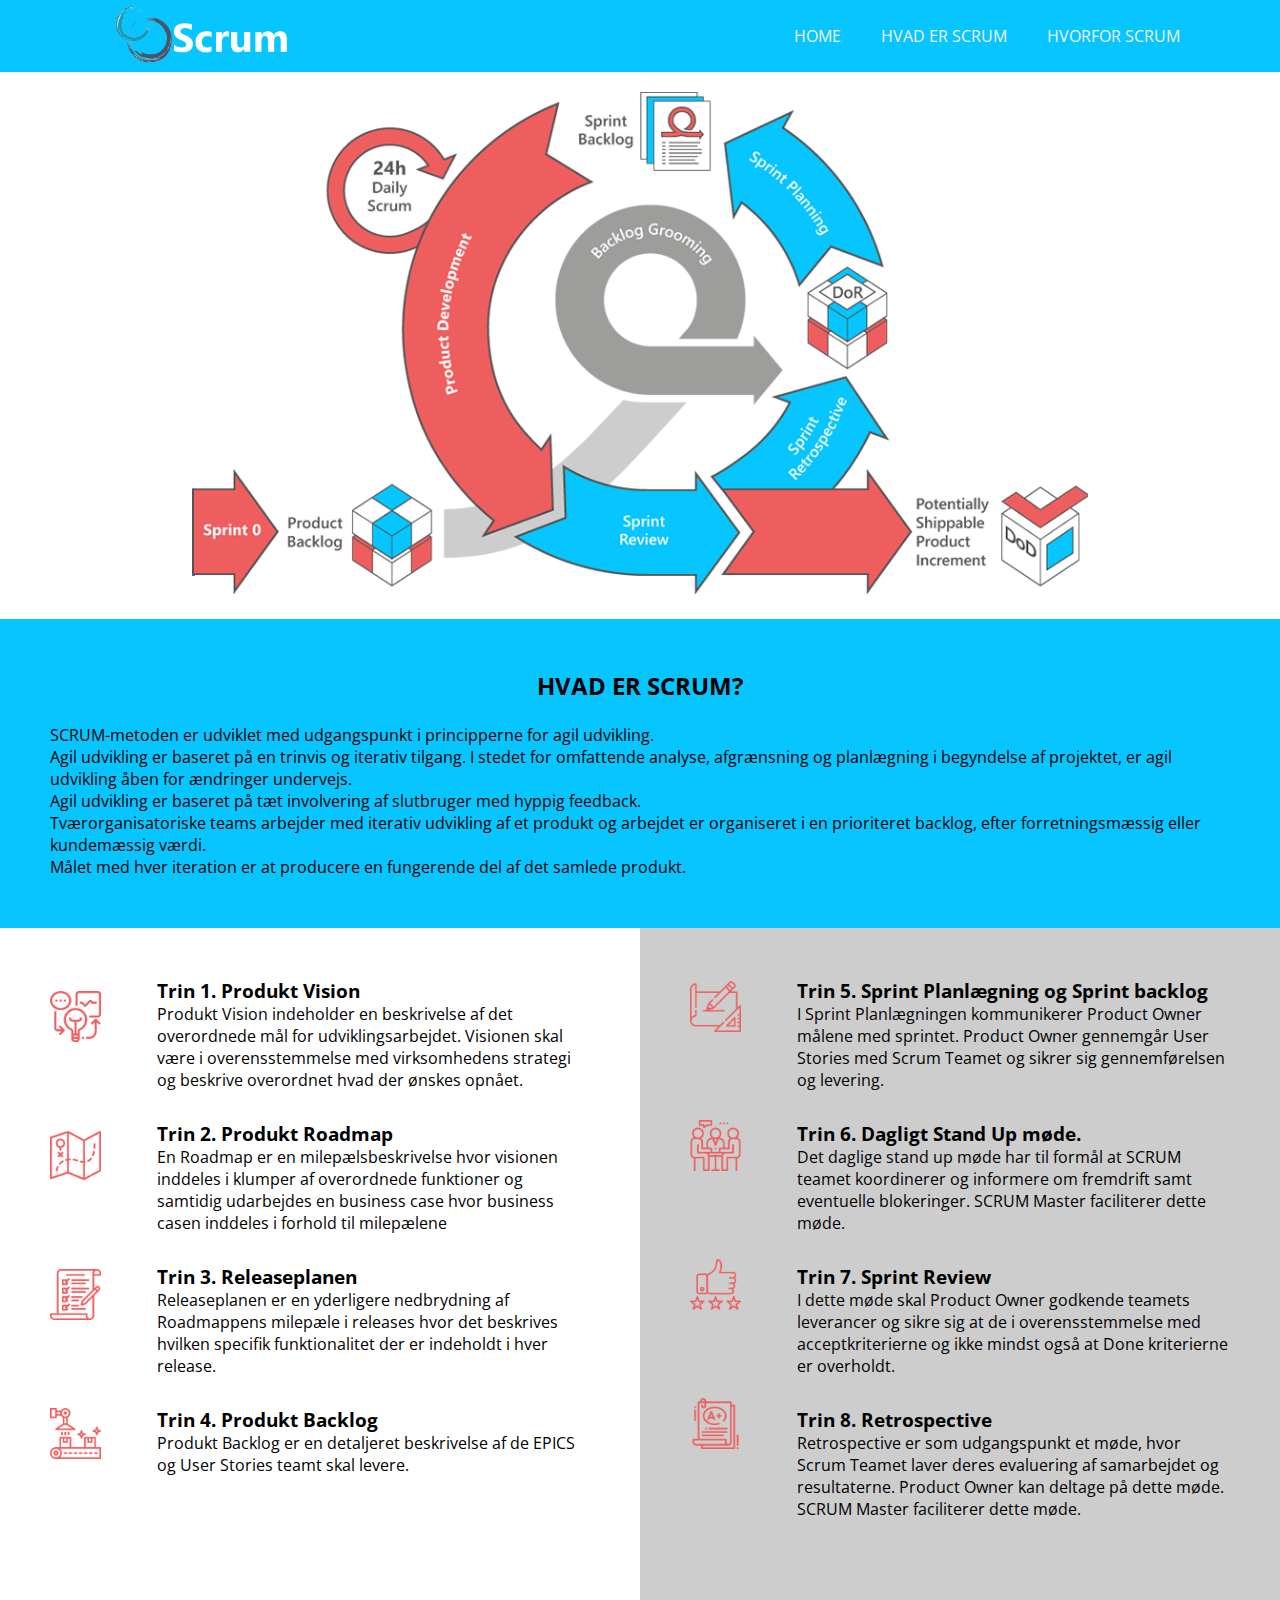
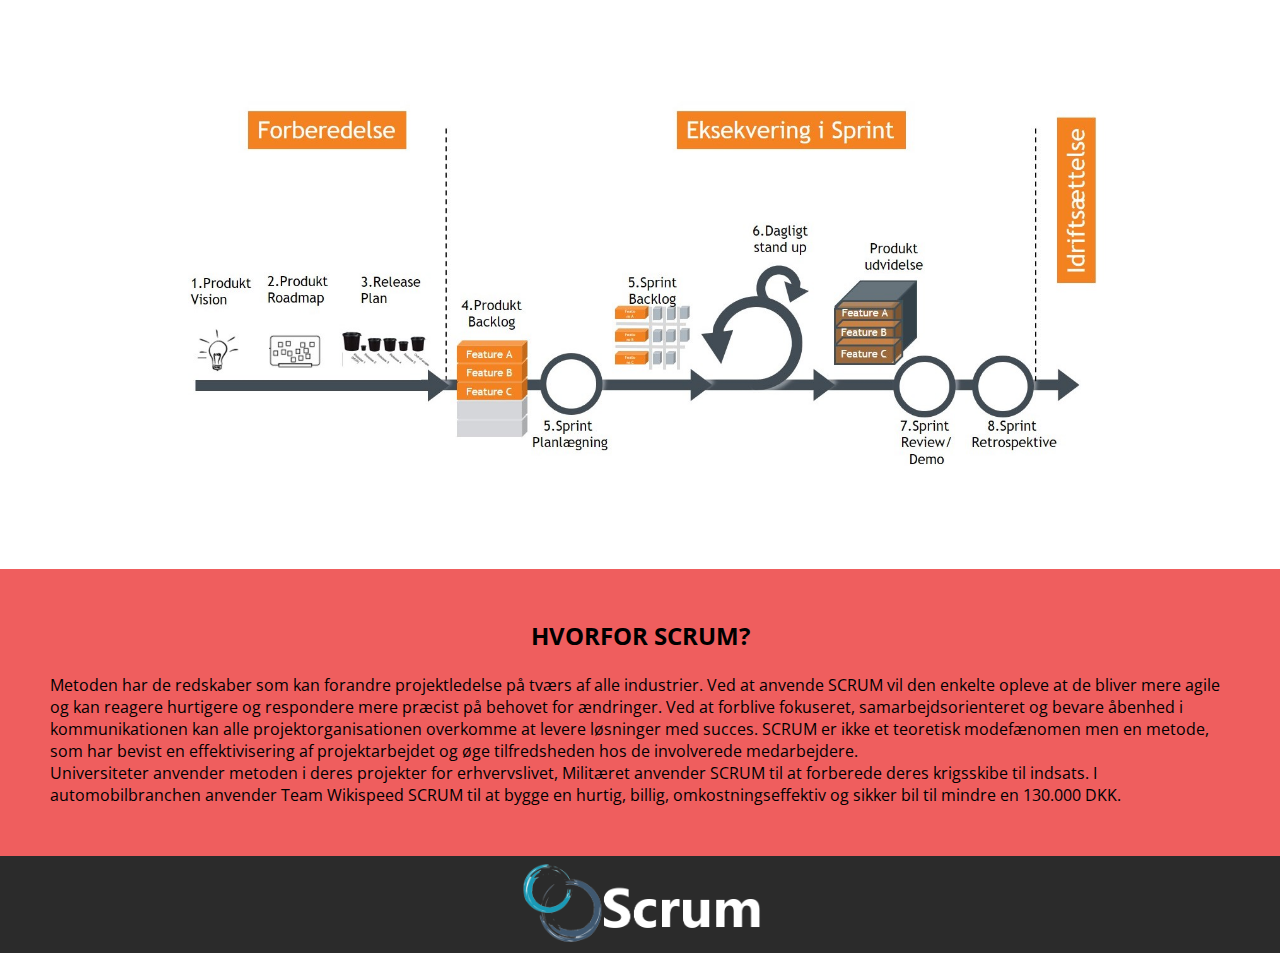
<file: index.html>
<!DOCTYPE html>
<html lang="da">
  <head>
    <meta charset="utf-8">
    <meta name="viewport" content="width=device-width, initial-scale=1.0"/>
    <link rel="stylesheet" href="resources/css/main.css"/>
    <link rel="stylesheet" media='screen and (min-width: 320px) and (max-width: 736px)' href="resources/css/mobil.css"/>
    <link rel="stylesheet" media='screen and (min-width: 1024px)' href="resources/css/main.css"/>
    <link href="https://use.fontawesome.com/releases/v5.0.8/css/all.css" rel="stylesheet"/>
    <link href="https://fonts.googleapis.com/css?family=Open+Sans" rel="stylesheet">
    <link rel="icon" href="resources/img/favicon.ico" sizes="16x16 32x32" type="image/png">
    <title>SCRUM</title>
  </head>
  <body>
<div id="Grid-container">

<!-- MENU AREA -->
<section class="topnav" id="menu">
  <nav>
  <a href="#item9">HVORFOR SCRUM</a>
  <a href="#item4">HVAD ER SCRUM</a>
  <a href="./index.html">HOME</a>
  <a href="javascript:void(0);" style="font-size:15px;"
  class="icon" onclick="burgerMenu()"><i class="fas fa-bars"></i></a>
 </nav>
</section>
<section id="logo">
  <figure>
    <a href="#"><img src="resources/img/scrumLOGO.png" alt=""></a>
  </figure>
</section>

<!-- HEADER AREA -->
<section id="item1">
  <figure>
        <img src="resources/img/scrum2.png" alt="">
    <!-- <img src="resources/img/headerSCRUM.jpg" alt=""> -->
  </figure>
</section>
<section id="item2">
 <article>
   <h1>SCRUM</h1>
 </article>
</section>


<!-- TEXT AREA -->
<section id="item4">
  <article>
    <h2>HVAD ER SCRUM?</h2><br>
    <p>SCRUM-metoden er udviklet med udgangspunkt i principperne
      for agil udvikling.<br> Agil udvikling er baseret på en trinvis
      og iterativ tilgang. I stedet for omfattende analyse,
      afgrænsning og planlægning i begyndelse af projektet, er agil
      udvikling åben for ændringer undervejs.<br>
      Agil udvikling er baseret på tæt involvering af slutbruger med hyppig feedback.<br>
      Tværorganisatoriske teams arbejder med iterativ udvikling af
      et produkt og arbejdet er organiseret i en prioriteret backlog, efter
      forretningsmæssig eller kundemæssig værdi. <br>Målet med
      hver iteration er at producere en fungerende del af det samlede
      produkt.</p>
  </article>
</section>

<section id="item5">
  <figure>
    <img src="resources/img/001-brainstorm.png" alt="">
  </figure>
  <figure>
    <img src="resources/img/002-map.png" alt="">
  </figure>
  <figure>
    <img src="resources/img/004-checklist.png" alt="">
  </figure>
  <figure>
    <img src="resources/img/003-new-product.png" alt="">
  </figure>
</section>
<section id="item6">
 <article>
   <h3>Trin 1. Produkt Vision</h3>
   <p>Produkt Vision indeholder en beskrivelse af det overordnede
     mål for udviklingsarbejdet. Visionen skal være i overensstemmelse
     med virksomhedens strategi og beskrive overordnet hvad der
     ønskes opnået.</p><br>

   <h3>Trin 2. Produkt Roadmap</h3>
   <p>En Roadmap er en milepælsbeskrivelse hvor visionen inddeles i
     klumper af overordnede funktioner og samtidig udarbejdes en
     business case hvor business casen inddeles i forhold til
     milepælene</p><br>

   <h3>Trin 3. Releaseplanen</h3>
   <p>Releaseplanen er en yderligere nedbrydning af Roadmappens
     milepæle i releases hvor det beskrives hvilken specifik
     funktionalitet der er indeholdt i hver release.</p><br>

   <h3>Trin 4. Produkt Backlog</h3>
   <p>Produkt Backlog er en detaljeret beskrivelse af de EPICS og
     User Stories teamt skal levere. </p><br>
 </article>
</section>


<section id="item7">
  <figure>
    <img src="resources/img/005-sketch.png" alt="">
  </figure>
  <figure>
    <img src="resources/img/006-meeting.png" alt="">
  </figure>
  <figure>
    <img src="resources/img/007-review.png" alt="">
  </figure>
  <figure>
    <img src="resources/img/008-exam.png" alt="">
  </figure>

  <!-- <figure>
    <img src="resources/img/scrum2.png" alt="">
  </figure> -->
</section>
<section id="item8">
  <article>
    <h3>Trin 5. Sprint Planlægning og Sprint backlog</h3>
    <p>I Sprint Planlægningen kommunikerer Product Owner
      målene med sprintet. Product Owner gennemgår
      User Stories med Scrum Teamet og sikrer sig
      gennemførelsen og levering.</p><br>

    <h3>Trin 6. Dagligt Stand Up møde.</h3>
    <p>Det daglige stand up møde har til formål at SCRUM teamet
      koordinerer og informere om fremdrift samt eventuelle blokeringer.
      SCRUM Master faciliterer dette møde.</p><br>

    <h3>Trin 7. Sprint Review</h3>
    <p>I dette møde skal Product Owner godkende teamets leverancer
      og sikre sig at de i overensstemmelse med acceptkriterierne
      og ikke mindst også at Done kriterierne er overholdt.</p><br>

    <h3>Trin 8. Retrospective</h3>
    <p>Retrospective er som udgangspunkt et møde, hvor Scrum Teamet
      laver deres evaluering af samarbejdet og resultaterne.
      Product Owner kan deltage på dette møde. SCRUM Master faciliterer
      dette møde.</p><br>
  </article>
</section>

<section id="item9">
  <article>
    <h2>HVORFOR SCRUM?</h2><br>
    <p>Metoden har de redskaber som kan forandre projektledelse på tværs af
      alle industrier. Ved at anvende SCRUM vil den enkelte opleve at de
      bliver mere agile og kan reagere hurtigere og respondere mere præcist
      på behovet for ændringer. Ved at forblive fokuseret,
      samarbejdsorienteret og bevare åbenhed i kommunikationen kan alle
      projektorganisationen overkomme at levere løsninger med succes.
      SCRUM er ikke et teoretisk modefænomen men en metode, som har bevist
      en effektivisering af projektarbejdet og øge tilfredsheden
      hos de involverede medarbejdere. <br>Universiteter anvender metoden i
      deres projekter for erhvervslivet, Militæret anvender SCRUM til at forberede
      deres krigsskibe til indsats. I automobilbranchen anvender Team
      Wikispeed SCRUM til at bygge en hurtig, billig, omkostningseffektiv
      og sikker bil til mindre en 130.000 DKK.</p>
  </article>
</section>
<section id="item10">
  <figure>
    <img src="resources/img/SCRUM-8-trin.jpg" alt="">
  </figure>
</section>


<!-- FOOTER AREA -->
<section id="footer">
  <figure>
    <img src="resources/img/scrumLOGO.png" alt="">
  </figure>
</section>



</div>
<!-- JS SCRIPT LINK-->
<script src="https://ajax.googleapis.com/ajax/libs/jquery/3.3.1/jquery.min.js"></script>
<script src="resources/js/script.js"></script>

  </body>
</html>
</file>
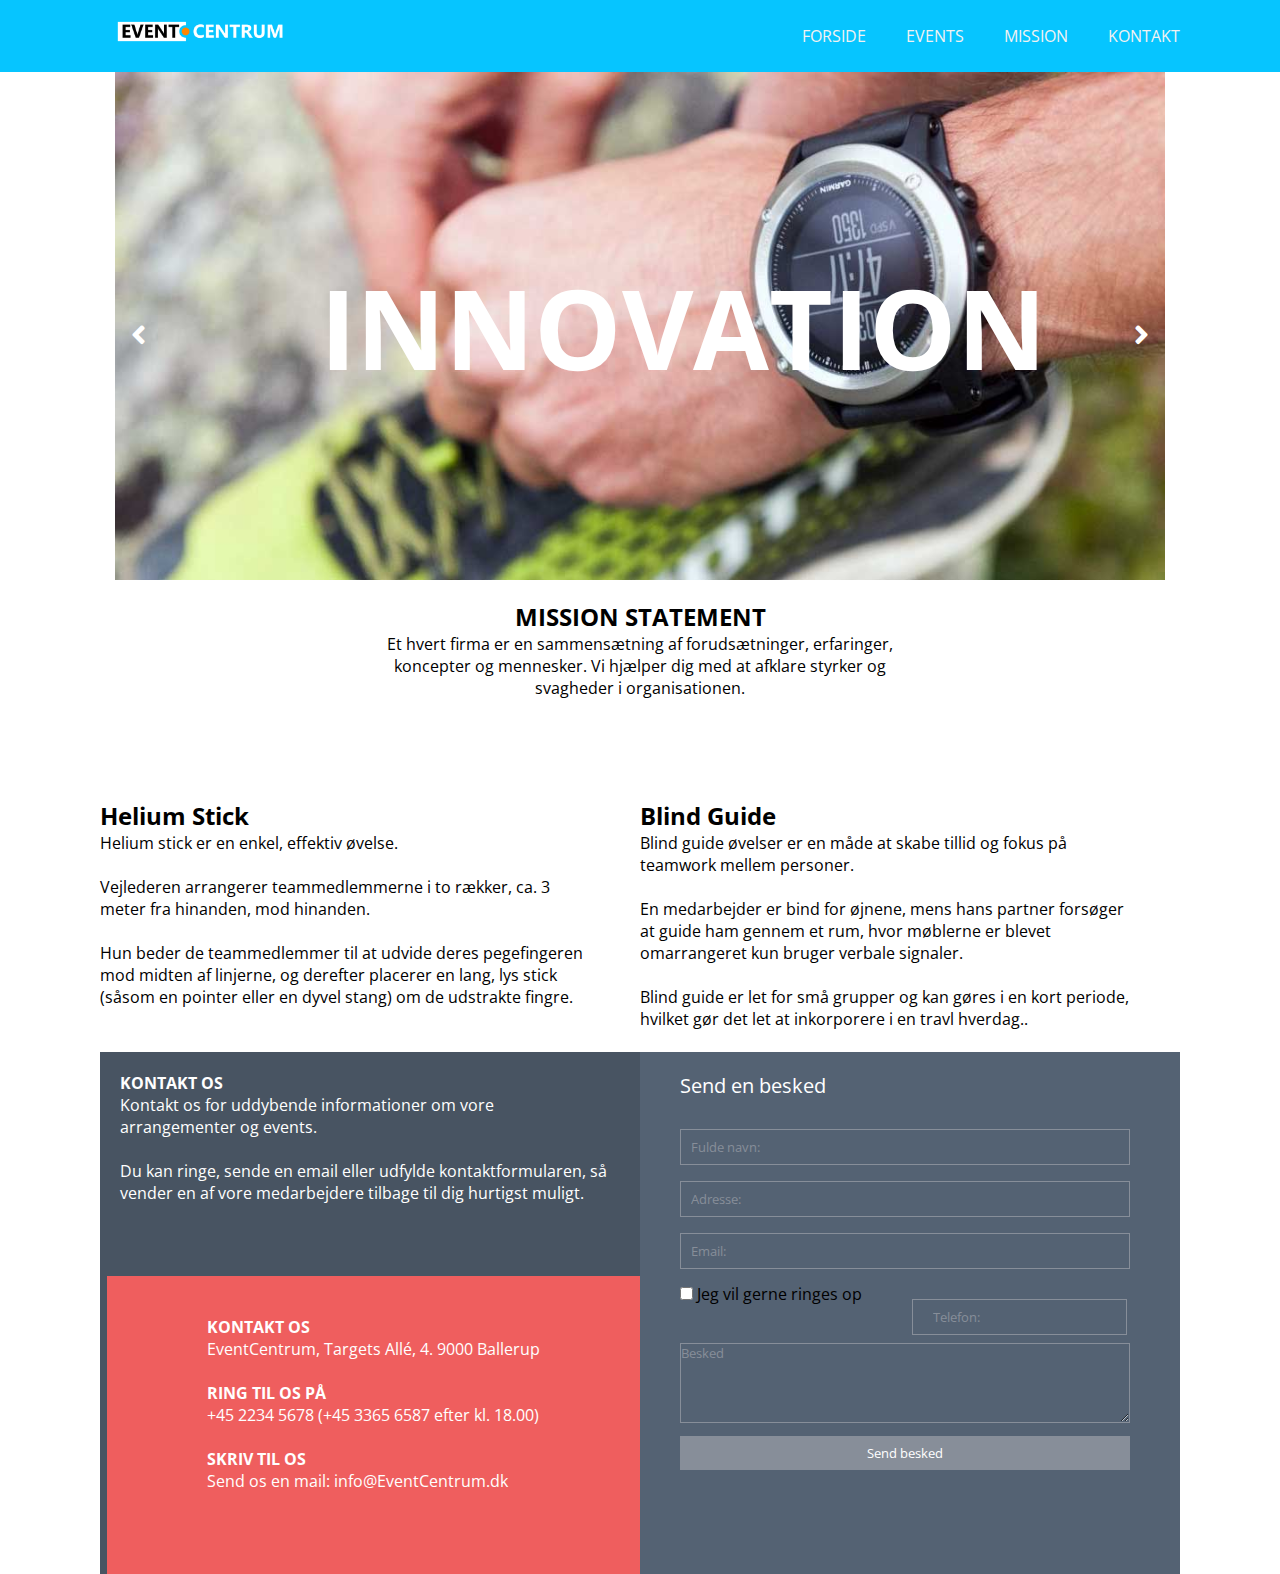
<file: Mission.html>
<!DOCTYPE html>
<html lang="da">
  <head>
    <meta charset="utf-8">
    <meta name="viewport" content="width=device-width, initial-scale=1.0"/>
    <link rel="stylesheet" href="resources/css/main.css"/>
    <link rel="stylesheet" href="resources/css/mission.css"/>
    <link rel="stylesheet" media='screen and (min-width: 320px) and (max-width: 736px)' href="resources/css/mobil.css"/>
    <link rel="stylesheet" media='screen and (min-width: 320px) and (max-width: 736px)' href="resources/css/mobilMission.css"/>
    <link rel="stylesheet" media='screen and (min-width: 1024px)' href="resources/css/main.css"/>
    <link rel="stylesheet" media='screen and (min-width: 1024px)' href="resources/css/mission.css"/>
    <link href="https://use.fontawesome.com/releases/v5.0.8/css/all.css" rel="stylesheet"/>
    <link href="https://fonts.googleapis.com/css?family=Open+Sans" rel="stylesheet">
    <link rel="icon" href="resources/img/favicon.ico" sizes="16x16 32x32" type="image/png">
    <title>Event centrum</title>
  </head>
  <body>
<div id="Grid-container">

<!-- MENU AREA -->
<section class="topnav" id="menu">
  <nav>
  <a href="#">KONTAKT</a>
  <a href="./Mission.html">MISSION</a>
  <a href="#">EVENTS</a>
  <a href="./index.html">FORSIDE</a>
  <a href="javascript:void(0);" style="font-size:15px;"
  class="icon" onclick="burgerMenu()"><i class="fas fa-bars"></i></a>
 </nav>
</section>
<section id="logo">
  <figure>
    <a href="./index.html"><img src="resources/img/Logo_Large.png" alt=""></a>
  </figure>
</section>

<!-- HEADER TEXT -->
<section id="txt1">
  <article>
    <h1>INNOVATION</h1>
  </article>
</section>

<!-- HEADER SLIDER IMAGE -->
<section class="slideshow-container">
  <figure class="mySlides">
    <img src="resources/img/Slider-Image-01.jpg" alt="">
  </figure>
  <figure class="mySlides">
    <img src="resources/img/Slider-Image-02.jpg" alt="">
  </figure>
  <figure class="mySlides">
    <img src="resources/img/Slider-Image-03.jpg" alt="">
  </figure>
  <figure class="mySlides">
    <img src="resources/img/Slider-Image-04.jpg" alt="">
  </figure>
  <a class="prev" onclick="plusSlides(-1)"><i class="fas fa-angle-left"></i></a>
  <a class="next" onclick="plusSlides(1)"><i class="fas fa-angle-right"></i></a>
</section>

<!-- TEXT AREA -->
<section id="item10">
  <article>
    <h2>MISSION STATEMENT</h2>
    <p>Et hvert firma er en sammensætning af forudsætninger,
      erfaringer, koncepter og mennesker. Vi hjælper dig med
      at afklare styrker og svagheder i organisationen.</p>
  </article>
</section>

<!-- TEXT AREA LEFT -->
<section id="item11">
  <article>
    <h2>Helium Stick</h2>
    <p>Helium stick er en enkel, effektiv øvelse.</p><br>
    <p>Vejlederen arrangerer teammedlemmerne i to rækker, ca.
       3 meter fra hinanden, mod hinanden.</p><br>
    <p>Hun beder de teammedlemmer til at udvide deres pegefingeren
      mod midten af linjerne, og derefter placerer en lang, lys
      stick (såsom en pointer eller en dyvel stang) om de
      udstrakte fingre.</p><br>
  </article>
</section>

<!-- TEXT AREA RIGHT -->
<section id="item12">
  <article>
    <h2>Blind Guide</h2>
    <p>Blind guide øvelser er en måde at skabe tillid og fokus på
      teamwork mellem personer.</p><br>
    <p>En medarbejder er bind for øjnene, mens hans partner forsøger
      at guide ham gennem et rum, hvor møblerne er blevet omarrangeret
      kun bruger verbale signaler.</p><br>
    <p>Blind guide er let for små grupper og kan gøres i en kort
      periode, hvilket gør det let at inkorporere i en
      travl hverdag..</p><br>
  </article>
</section>

<!-- FOOTER AREA -->
<!-- LEFT SIDE OF FOOTER -->
<section id="item7">
  <article>
    <h3>KONTAKT OS</h3>
    <p>Kontakt os for uddybende informationer om vore
      arrangementer og events.</p><br>
    <p>Du kan ringe, sende en email eller udfylde
      kontaktformularen, så vender en af vore medarbejdere
      tilbage til dig hurtigst muligt.</p><br>
  </article>
</section>

<section id="item8">
  <figure>
    <img src="resources/img/gps.png" alt="">
  </figure>
  <figure>
    <img src="resources/img/phone.png" alt="">
  </figure>
  <figure>
    <img src="resources/img/mail.png" alt="">
  </figure>
</section>

<section id="item9">
  <article>
    <h4>KONTAKT OS</h4>
    <p>EventCentrum, Targets Allé, 4. 9000 Ballerup</p><br>
    <h4>RING TIL OS PÅ</h4>
    <p>+45 2234 5678 (+45 3365 6587 efter kl. 18.00)</p><br>
    <h4>SKRIV TIL OS</h4>
    <p>Send os en mail: info@EventCentrum.dk</p><br>
  </article>
</section>

<!-- RIGHT SIDE OF FOOTER -->
<section id="txtform">
  <form name="myForm">
        <legend>Send en besked</legend><br>
        <input type="text" name="firstnavn" id="firstname" placeholder="Fulde navn:" value="" /><br/>
        <input type="text" name="adresse" id="adresse" placeholder="Adresse:" value="" /><br/>
        <input type="text" name="mail" id="mail" placeholder="Email:" value="" /><br />
        <input type="checkbox" type="checkbox"/><label for="checkbox"> Jeg vil gerne ringes op</label>
        <input type="tel" name="phonenumber" id="phonenumber" placeholder="Telefon:" value="" /><br/>
        <textarea form="myForm" id="txtbox1" placeholder="Besked"></textarea>

        <button class="bt1" type="button" onclick="validate()">Send besked</button>
  </form>
</section>

</div>
<!-- JS SCRIPT LINK-->
<script src="https://ajax.googleapis.com/ajax/libs/jquery/3.3.1/jquery.min.js"></script>
<script src="resources/js/script.js"></script>

  </body>
</html>
</file>
<file: resources/css/main.css>
/* WEBSITE VERSION */
* {
  margin: 0;
  padding: 0;
  font-family:'Open Sans', sans-serif;
}
#Grid-container {
 display: grid;
 grid-template-columns: repeat(12,1fr);
 grid-template-rows: auto;
}
html {
  scroll-behavior: smooth;
}

/* MENU AREA */
.topnav {
  grid-column: 1/13;
  grid-row: 1/2;
  background-color: #06c5ff;
  overflow: hidden;
  padding-right: 80px;
}

.topnav .fas {
 color: white;
 float: right;
 display: block;
 font-size: 20px;
}

.topnav a {
  float: right;
  display: block;
  color: #f2f2f2;
  text-align: center;
  padding: 25px 20px;
  text-decoration: none;
  font-size: 16px;
}

.topnav a:hover {
  background-color: #ef5e5e;
  color: black;
}
.topnav .fas:hover {
  background-color: #ddd;
  color: #ff8600;
}

/* LOGO I MENU */
#logo {
  grid-column: 2/4;
  grid-row: 1/2;
  width: 97%;

}
#logo img {
  width: 90%;
}

/* RESPONSIVE BURGER MENU */
.topnav .icon {
    display: none;
  }

@media screen and (max-width: 600px) {
  .topnav a {display: none;}
  .topnav a.icon {
    float: right;
    display: block;
  }
}

@media screen and (max-width: 600px) {
  .topnav.responsive {position: relative;}
  .topnav.responsive a.icon {
    position: absolute;
    right: 0;
    top: 0;
  }
  .topnav.responsive a.fas {
    position: absolute;
    right: 0;
    top: 0;
  }
  .topnav.responsive a {
    float: none;
    display: block;
    text-align: left;
  }
  .topnav.responsive .fas {
    float: none;
    display: block;
    text-align: left;
  }
}

  /* LOGO */
  @media screen and (max-width: 600px) {
    #logo {
      width: 100%;
      padding-top: 18px;
      padding-left: 20px;
  }
    #logo img {
      width: 200%;
    }
}

/* HEADER AREA */
#item1 {
  grid-column: 1/13;
  grid-row: 2/3;
  text-align: center;
  /* background-color: #2b2b2b; */
  padding-top: 20px;
  padding-bottom: 20px;
}
#item1 img {
  width: 70%;
}
#item2 {
  grid-column: 2/7;
  grid-row: 2/3;
  padding-top: 100px;
  padding-left: 20px;
}
#item2 h1 {
  color: white;
  font-size: 50px;
}
#item3 {
  grid-column: 6/8;
  grid-row: 2/3;
}
#item3 button {
  text-decoration: underline;
  background-color: Transparent;
  border: none;
  color: white;
  margin-top: 400px;
  font-size: 16px;
}

/* TEXT AREA */
#item4 {
  grid-column: 1/13;
  grid-row: 3/4;
  background-color: #06c5ff;
  padding: 50px
}
#item4 h2 {
  color: black;
  text-align: center;
}
#item4 p {
  color: black;
}
#item5 {
  grid-column: 1/2;
  grid-row: 4/5;
  padding-left: 50px;
  padding-top: 60px;
}
#item5 img {
  width: 90%;
  padding-top: 3px;
  padding-bottom: 80px;
}
#item6 {
  grid-column: 2/7;
  grid-row: 4/5;
  padding: 50px
}
#item6 p{
  color: black;
  font-size: 16px;
  padding-bottom: 8px;
}


#item7 {
  grid-column: 7/8;
  grid-row: 4/5;
  background-color: #cdcdcd;
  padding-top: 50px;
  padding-left: 50px;
  padding-bottom: 50px;
}
#item7 img {
  width: 90%;
  padding-top: 3px;
  padding-bottom: 80px;
}
#item8 {
  grid-column: 8/13;
  grid-row: 4/5;
  background-color: #cdcdcd;
  padding: 50px
}
#item8 p{
  color: black;
  font-size: 16px;
  padding-bottom: 8px;
}


#item9 {
  grid-column: 1/13;
  grid-row: 7/8;
  background-color: #ef5e5e;
  padding: 50px
}
#item9 h2 {
  text-align: center;
}
#item10 {
  grid-column: 1/13;
  grid-row: 6/7;
  text-align: center;
  padding: 50px;
}
#item10 img {
  width: 80%;
}

#footer {
  grid-column: 1/13;
  grid-row: 10/11;
  text-align: center;
  background-color: #2b2b2b;
}
#footer img {
  width: 20%;
}
</file>
<file: resources/css/mobil.css>
/* MOBIL VERSION */
* {
  margin: 0;
  padding: 0;
}
#Grid-container {
 display: grid;
 grid-template-columns: repeat(12,1fr);
 grid-template-rows: auto;
}
/* HEADER AREA */
#item1 {
  grid-column: 1/13;
  grid-row: 2/3;
  margin-left: 0px;
  margin-right: 0px;
}
#item1 img {
  width: 100%;
}
#item2 {
  grid-column: 1/13;
  grid-row: 2/3;
  margin-left: 0px;
  margin-right: 0px;
  padding-top: 10px;
  padding-left: 0px;
}
#item2 h1 {
  font-size: 16px;
  padding-left: 10px;
  padding-right: 10px;
}
#item2 p {
  font-size: 12px;
  padding-left: 10px;
  padding-right: 10px;
}
#item3 button {
  display: none;
}
#item3 {
  grid-column: 1/13;
  grid-row: 2/3;
  margin-left: 0px;
  margin-right: 0px;
}
/* TEXT AREA  */
#item4 {
  grid-column: 1/13;
  grid-row: 3/4;
  margin-left: 0px;
  padding-bottom: 20px;
}
#item4 p{
  padding-right: 10px;
}

#item5 {
  grid-column: 1/2;
  grid-row: 4/5;
  display: none;
}
#item6 {
  grid-column: 1/13;
  grid-row: 4/5;
}
#item6 p{
  color: black;
  font-size: 16px;
}
#item7 {
  grid-column: 1/2;
  grid-row: 5/6;
  display: none;
}

#item8 {
  grid-column: 1/13;
  grid-row: 5/6;
  background-color: #cdcdcd;
}
#item8 p{
  color: black;
  font-size: 16px;
  padding-bottom: 8px;
}

#item9 {
  grid-column: 1/13;
  grid-row: 7/8;
  background-color: #ef5e5e;
  padding: 50px
}
#item9 h2 {
  text-align: center;
}
#item10 {
  grid-column: 1/13;
  grid-row: 6/7;
  text-align: center;
  padding: 50px;
}
#item10 img {
  width: 100%;
}

#footer {
  grid-column: 1/13;
  grid-row: 11/12;
}
#footer img {
  width: 20%;
}
</file>
<file: resources/css/mission.css>
/* WEBSITE VERSION */
* {
  margin: 0;
  padding: 0;
  font-family:'Open Sans', sans-serif;
}
#Grid-container {
 display: grid;
 grid-template-columns: repeat(12,1fr);
 grid-template-rows: auto;
}
html {
  scroll-behavior: smooth;
}

/* HEADER TEXT */
#txt1 {
  grid-column: 4/10;
  grid-row: 2/3;
  z-index: 10;
  padding-top: 180px;
}
#txt1 h1 {
  font-size: 110px;
  color: white;
}
/* HEADER SLIDER */
.slideshow-container {
  grid-column: 1/13;
  grid-row: 2/3;
}
.mySlides img {
  width: 100%;
}

* {box-sizing: border-box}
body {font-family: Verdana, sans-serif; margin:0}
.mySlides {display: none}
img {vertical-align: middle;}


.slideshow-container {
  max-width: 1050px;
  width: 100%;
  position: relative;
  margin: auto;
}

.prev, .next{
  cursor: pointer;
  position: absolute;
  top: 50%;
  width: auto;
  padding: 16px;
  margin-top: -22px;
  font-weight: bold;
  font-size: 18px;
  transition: 0.6s ease;
  border-radius: 0 3px 3px 0;
}
.prev .fas {
  color: white;
  font-size: 30px;
}
.next .fas {
  color: white;
    font-size: 30px;
}

.next {
  right: 0;
  border-radius: 3px 0 0 3px;
}

.prev:hover, .next:hover {
  background-color: rgba(0,0,0,0.8);
}

.fade {
  -webkit-animation-name: fade;
  -webkit-animation-duration: 1.5s;
  animation-name: fade;
  animation-duration: 1.5s;
}

@-webkit-keyframes fade {
  from {opacity: .4}
  to {opacity: 1}
}

@keyframes fade {
  from {opacity: .4}
  to {opacity: 1}
}


@media only screen and (max-width: 300px) {
  .prev, .next,.text {font-size: 11px}
}


/* TEXT AREA */
#item10 {
  grid-column: 4/10;
  grid-row: 3/4;
  padding-top: 20px;
}
#item10 h2 {
  text-align: center;
  color: black;
}
#item10 p {
  text-align: center;
  color: black;
}
#item11 {
  grid-column: 1/7;
  grid-row: 4/5;
  margin-top: 50px;
  margin-left: 100px;
  padding-right: 50px;
}
#item11 h2 {
  color: black;
}
#item11 p {
  color: black;
}
#item12 {
  grid-column: 7/13;
  grid-row: 4/5;
  margin-top: 50px;
  margin-right: 100px;
  padding-right: 50px;
}
#item12 h2 {
  color: black;
}
#item12 p {
  color: black;
}


/* FOOTER AREA */
/* LEFT SIDE OF FOOTER */
#item7 {
  grid-column: 1/7;
  grid-row: 5/6;
  background-color: #485462;
  margin-left: 100px;
  padding-left: 20px;
  padding-top: 20px;
  padding-right: 30px;
}
#item7 h3, p{
  color: white;
  font-size: 16px;
}
#item8 {
  grid-column: 1/7;
  grid-row: 6/7;
  background-color: #485462;
  margin-left: 100px;
  padding-left: 20px;
  padding-top: 40px;
}
#item8 img {
  width: 8%;
  padding-bottom: 5px;
}
#item9 {
  grid-column: 2/7;
  grid-row: 6/7;
  padding-left: 100px;
  padding-top: 40px;
  padding-bottom: 60px;
}
#item9 h4, p {
  color: white;
}

/* RIGHT SIDE OF FOOTER */
#txtform {
  grid-column: 7/13;
  grid-row: 5/7;
  background-color: #546273;
  padding-top: 20px;
  padding-left: 40px;
  margin-right: 100px;
}
::placeholder {
  color: #878e99;
}
.bt1 {
  width: 90%;
  background-color: #878e99;
  color: white;
  padding: 8px 10px;
  margin: 8px 0;
  border: none;
  cursor: pointer;
}
input[type=checkbox]{
  margin-top: 10px;
  border: 1px solid #878e99;
  cursor: pointer;
}
}
label {
    color: #878e99;
}

input[type=text]{
  width: 90%;
  padding: 8px 10px;
  margin: 8px 0;
  display: inline-block;
  border: 1px solid #878e99;
  box-sizing: border-box;
  background-color: Transparent;
}
input[type=tel] {
  width: 43%;
  padding: 8px 20px;
  margin: 8px 0;
  display: inline-block;
  margin-left: 232px;
  margin-top: -150px;
  background-color: Transparent;
  border: 1px solid #878e99;
  box-sizing: border-box;
}

textarea {
  width: 90%;
  height: 80px;
  background-color: Transparent;
  border: 1px solid #878e99;
}
legend {
  color: white;
  font-size: 20px;
}
</file>
<file: resources/css/mobilMission.css>
/* MOBIL VERSION */
* {
  margin: 0;
  padding: 0;
}
#Grid-container {
 display: grid;
 grid-template-columns: repeat(12,1fr);
 grid-template-rows: auto;
}
/* HEADER TEXT */
#txt1 {
  grid-column: 4/10;
  grid-row: 2/3;
  z-index: 10;
  padding-top: 20px;
}
#txt1 h1 {
  font-size: 30px;
  color: white;
}
#item10 {
  grid-column: 1/13;
  grid-row: 3/4;
}
#item10 p {
  padding-left: 10px;
  padding-right: 10px;
  font-size: 12px;
}
#item11 {
  grid-column: 1/13;
  grid-row: 4/5;
  margin-left: 0px;
  margin-top: 0px;
  padding-left: 30px;
  padding-top: 30px;
}
#item12 {
  grid-column: 1/13;
  grid-row: 5/6;
  margin-left: 0px;
  margin-top: 0px;
  padding-left: 30px;
  padding-top: 30px;
}

/* FOOTER AREA */
#item7 {
  grid-column: 1/13;
  grid-row: 6/7;
  margin-left: 0px;
}
#item8 {
  grid-column: 1/5;
  grid-row: 7/8;
  margin-left: 0px;
}
#item8 img {
  width: 50%;
  padding-bottom: 50px;
}
#item9 {
  grid-column: 5/13;
  grid-row: 7/8;
  background-color: #485462;
  padding-left: 30px;
  margin-bottom: -80px;
}
#item9 p {
  padding-bottom: 40px;
}

#txtform  {
  grid-column: 1/13;
  grid-row: 8/9;
  margin-right: 0px;
}
label {
  font-size: 12px;
}
input[type=tel] {
  width: 43%;
  padding: 8px 20px;
  margin: 8px 0;
  display: inline-block;
  border: 1px solid #878e99;
  box-sizing: border-box;
  margin-left: 15px;
}

.bt1 {
  margin-bottom: 20px;
}
</file>
